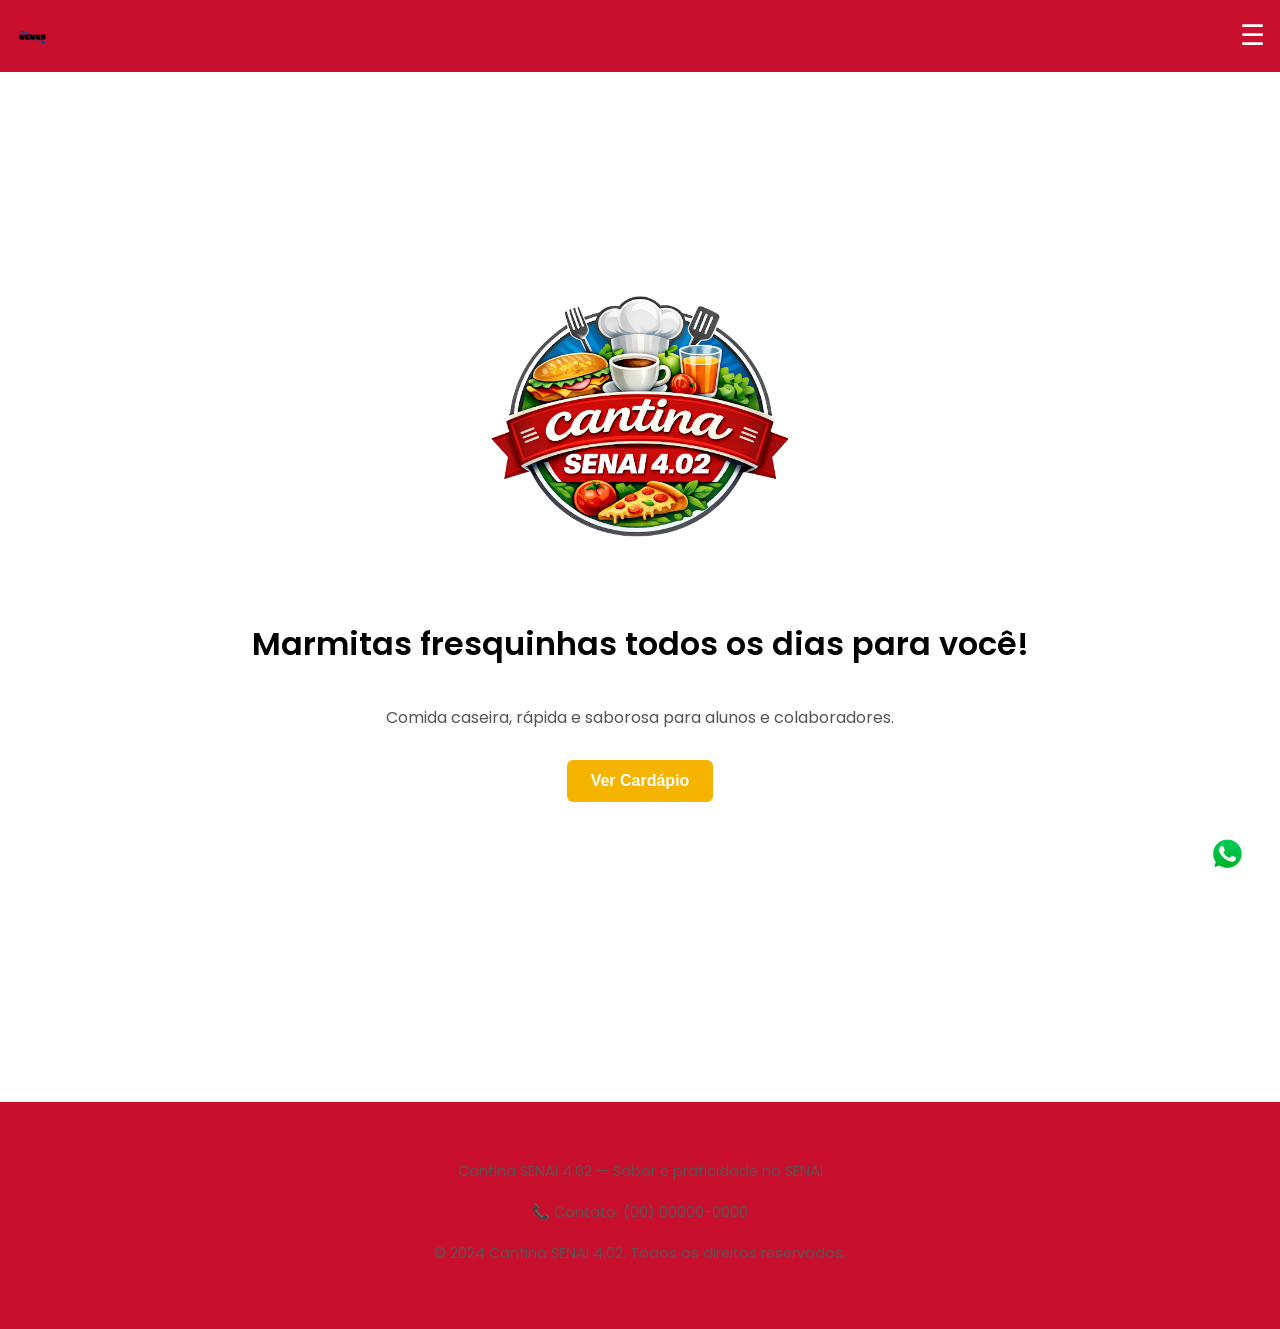
<file: index.html>
<!DOCTYPE html>
<html lang="pt-BR">
<head>
  <meta charset="UTF-8">
  <title>Cantina SENAI 4.02</title>
  <link rel="stylesheet" href="style.css">
</head>
<body>
  <header>
    <nav>
      <!-- Logo no canto esquerdo -->
      <div class="logo-header">
        <img src="img/logo nexus.png" alt="Logo Cantina SENAI">
      </div>

      <!-- Menu hambúrguer no canto direito -->
      <div class="hamburger" onclick="toggleMenu()">☰</div>
      <ul id="menu" class="hidden">
        <li><a href="cardapio.html">Cardápio</a></li>
        <li><a href="pedido.html">Pedidos</a></li>
        <li><a href="contato.html">Contato</a></li>
      </ul>
    </nav>
  </header>

  <main class="principal">
    <div class="logo-central">
      <img src="img/logo.png" alt="Logo Cantina SENAI">
    </div>
    <h1>Marmitas fresquinhas todos os dias para você!</h1>
    <p>Comida caseira, rápida e saborosa para alunos e colaboradores.</p>
    <button onclick="location.href='cardapio.html'">Ver Cardápio</button>
  </main>

  <script src="script.js"></script>
   <a href="http://wa.me/5515000000000" target="_blank" class="link-whatsapp">
    <img src="./img/whatsapp.png" alt="link-whatsapp">
  </a>

  <footer>
    <p>Cantina SENAI 4.02 — Sabor e praticidade no SENAI</p>
    <p> 📞 Contato: (00) 00000-0000</p>
    <p>© 2024 Cantina SENAI 4.02. Todos os direitos reservados.</p>
  </footer>
</body>
</html>
</file>
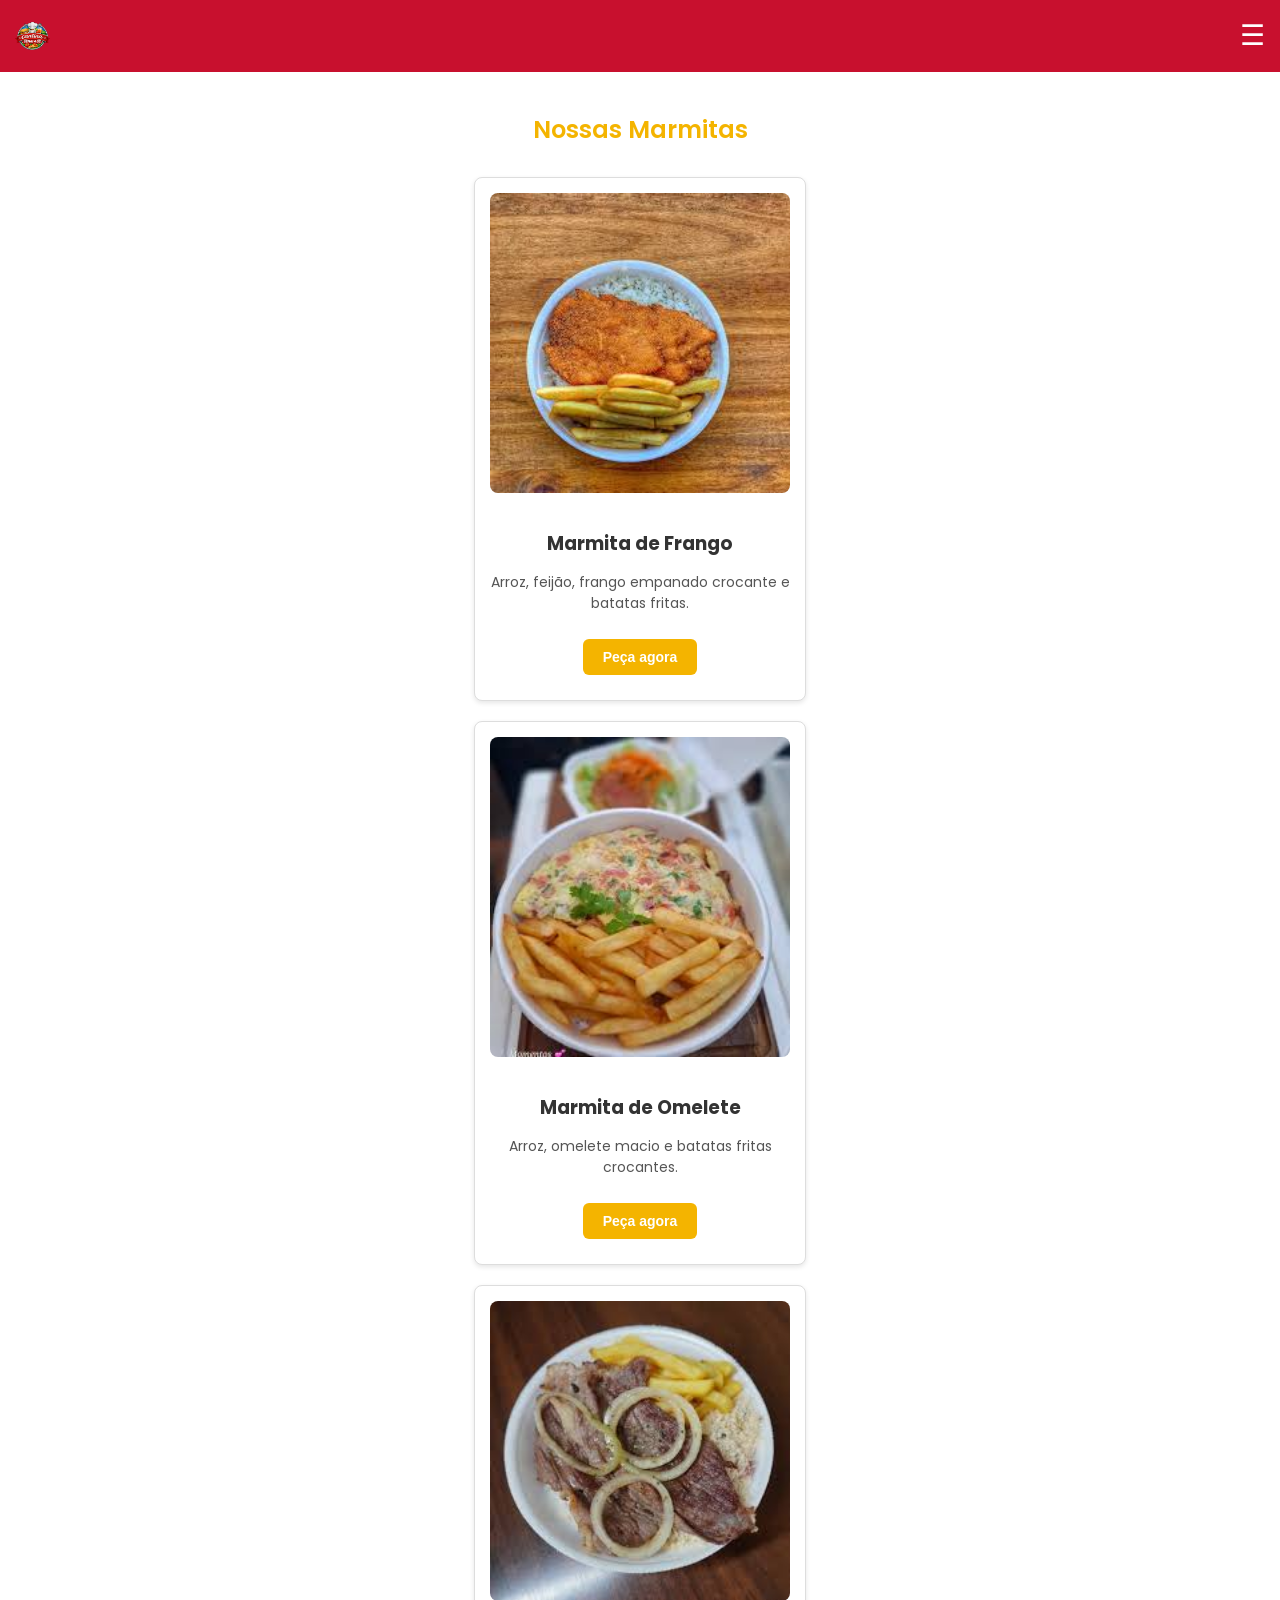
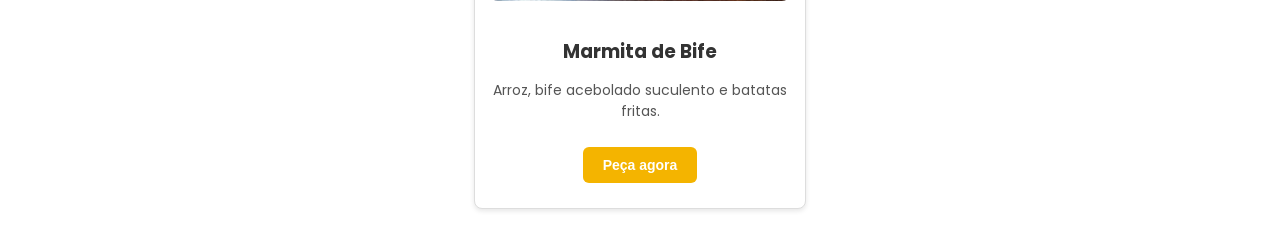
<file: cardapio.html>
<!DOCTYPE html>
<html lang="pt-BR">
<head>
  <meta charset="UTF-8">
  <title>Cardápio - Cantina SENAI 4.02</title>
  <link rel="stylesheet" href="style.css">
</head>
<body>
  <header>
    <nav>
      <div class="logo-header">
        <img src="img/logo.png" alt="Logo Cantina SENAI">
      </div>
      <div class="hamburger" onclick="toggleMenu()">☰</div>
      <ul id="menu" class="hidden">
        <li><a href="index.html">Início</a></li>
        <li><a href="pedido.html">Pedidos</a></li>
        <li><a href="contato.html">Contato</a></li>
      </ul>
    </nav>
  </header>

  <main>
    <h2>Nossas Marmitas</h2>

    <div class="marmita">
      <img src="img/marmitafrango.jpg" alt="Marmita de Frango">
      <h3>Marmita de Frango</h3>
      <p>Arroz, feijão, frango empanado crocante e batatas fritas.</p>
      <button onclick="location.href='pedido.html'">Peça agora</button>
    </div>

    <div class="marmita">
      <img src="img/marmitaomelete.jpg" alt="Marmita de Omelete">
      <h3>Marmita de Omelete</h3>
      <p>Arroz, omelete macio e batatas fritas crocantes.</p>
      <button onclick="location.href='pedido.html'">Peça agora</button>
    </div>

    <div class="marmita">
      <img src="img/marmitabife.jpg" alt="Marmita de Bife">
      <h3>Marmita de Bife</h3>
      <p>Arroz, bife acebolado suculento e batatas fritas.</p>
      <button onclick="location.href='pedido.html'">Peça agora</button>
    </div>
  </main>

  <script src="script.js"></script>
</body>
</html>
</file>
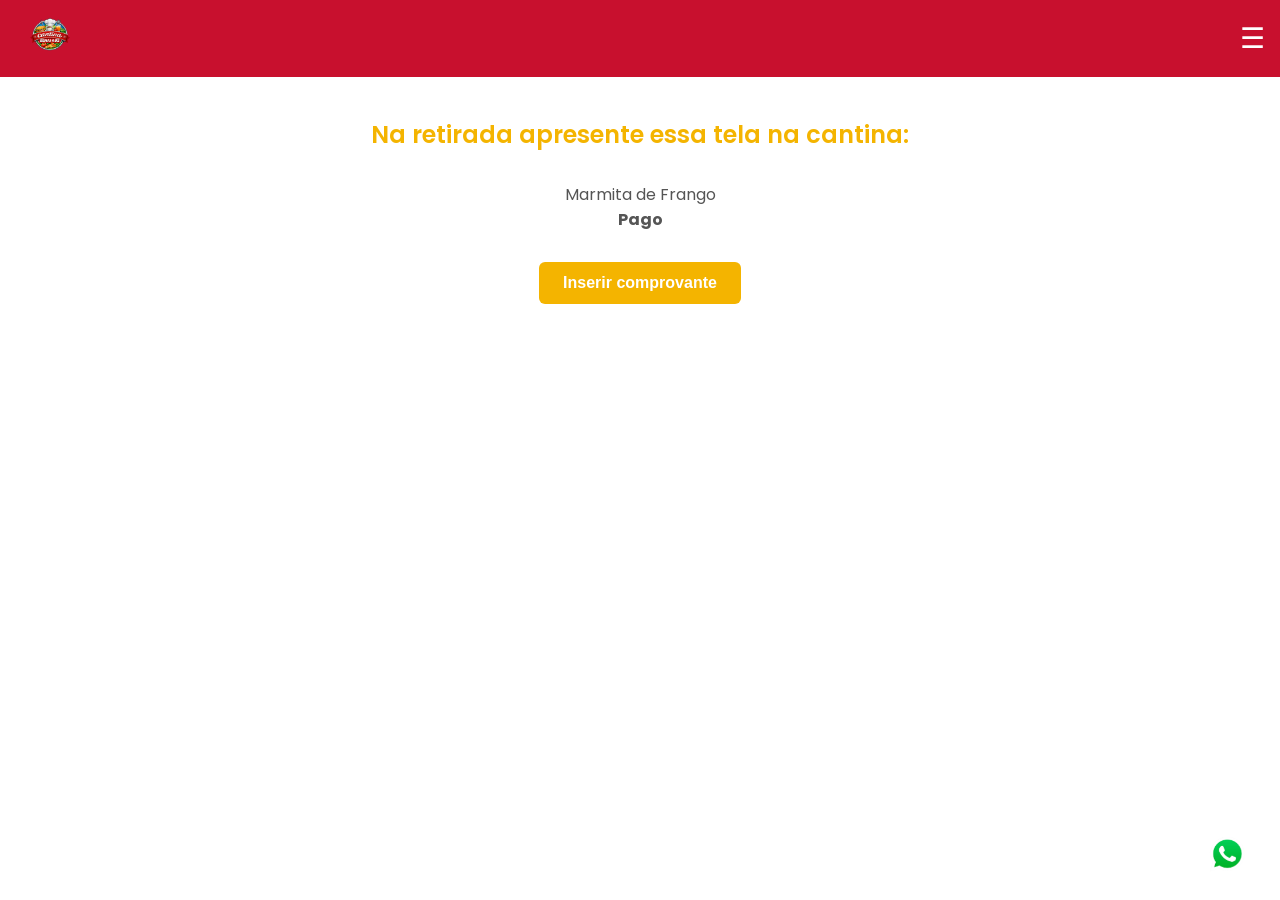
<file: comprovante.html>
<!DOCTYPE html>
<html lang="pt-BR">
<head>
  <meta charset="UTF-8">
  <title>Comprovante - Cantina SENAI 4.02</title>
  <link rel="stylesheet" href="style.css">
</head>
<body>
  <header>
  <nav>
    <div class="logo-geral">
      <img src="img/logo.png" alt="Logo Cantina SENAI">
    </div>
    <div class="hamburger" onclick="toggleMenu()">☰</div>
    <ul id="menu" class="hidden">
      <li><a href="index.html">Início</a></li>
      <li><a href="cardapio.html">Cardápio</a></li>
      <li><a href="pedido.html">Pedidos</a></li>
      <li><a href="contato.html">Contato</a></li>
    </ul>
  </nav>
</header>

  <main>
    <h2>Na retirada apresente essa tela na cantina:</h2>
    <p>Marmita de Frango<br><strong>Pago</strong></p>
    <button onclick="location.href='retirar.html'">Inserir comprovante</button>
  </main>
   <a href="http://wa.me/5515987654321" target="_blank" class="link-whatsapp">
    <img src="./img/whatsapp.png" alt="link-whatsapp">
  </a>
</body>
</html>
</file>
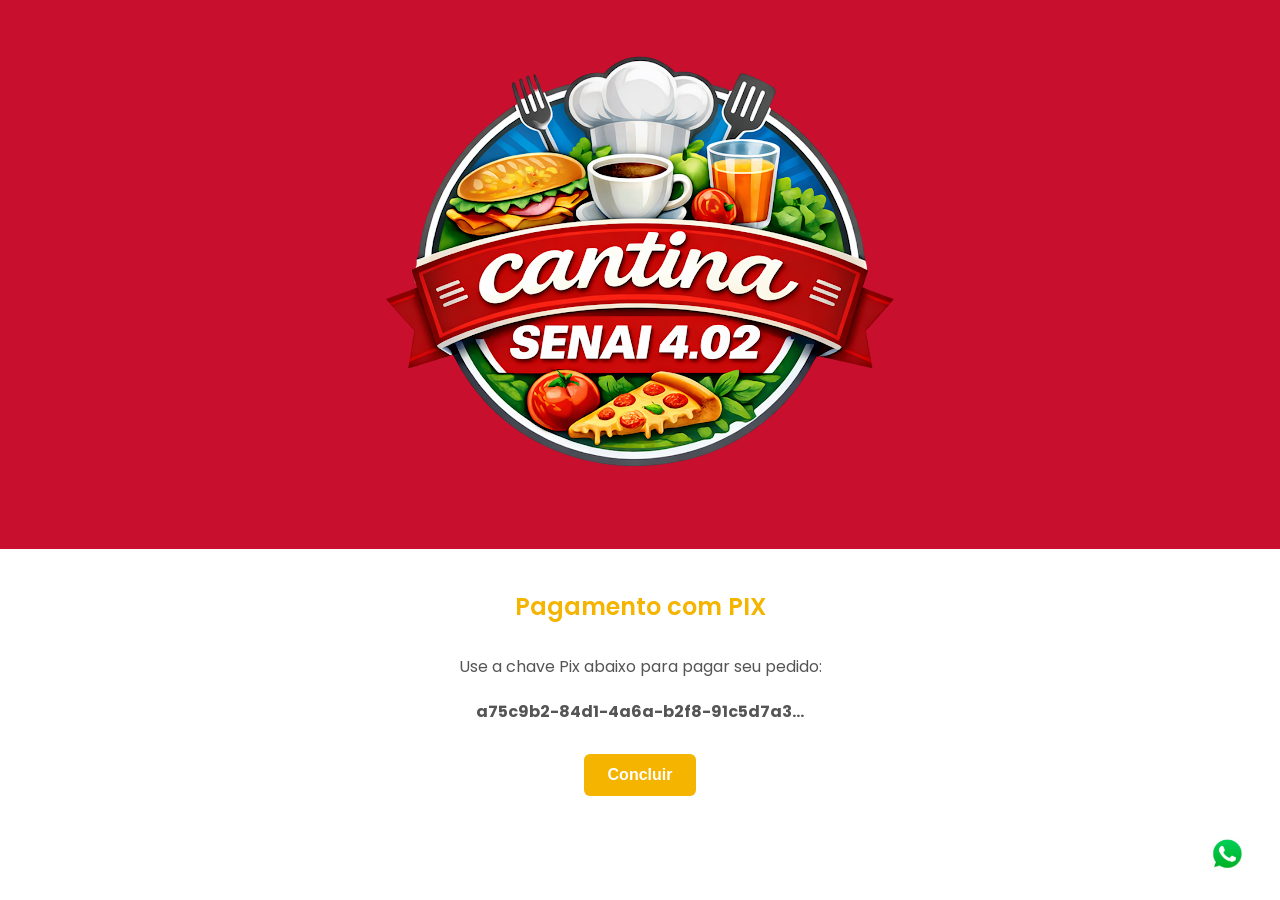
<file: concluir.html>
<!DOCTYPE html>
<html lang="pt-BR">
<head>
  <meta charset="UTF-8">
  <title>PIX - Cantina SENAI 4.02</title>
  <link rel="stylesheet" href="style.css">
</head>
<body>
  <header>
    <div class="logo"><img src="img/logo.png" alt="Logo Cantina SENAI"></div>
  </header>

  <main>
    <h2>Pagamento com PIX</h2>
    <p>Use a chave Pix abaixo para pagar seu pedido:</p>
    <p><strong>a75c9b2-84d1-4a6a-b2f8-91c5d7a3...</strong></p>
    <button onclick="location.href='comprovante.html'">Concluir</button>
  </main>
   <a href="http://wa.me/5515987654321" target="_blank" class="link-whatsapp">
    <img src="./img/whatsapp.png" alt="link-whatsapp">
  </a>
</body>
</html>
</file>
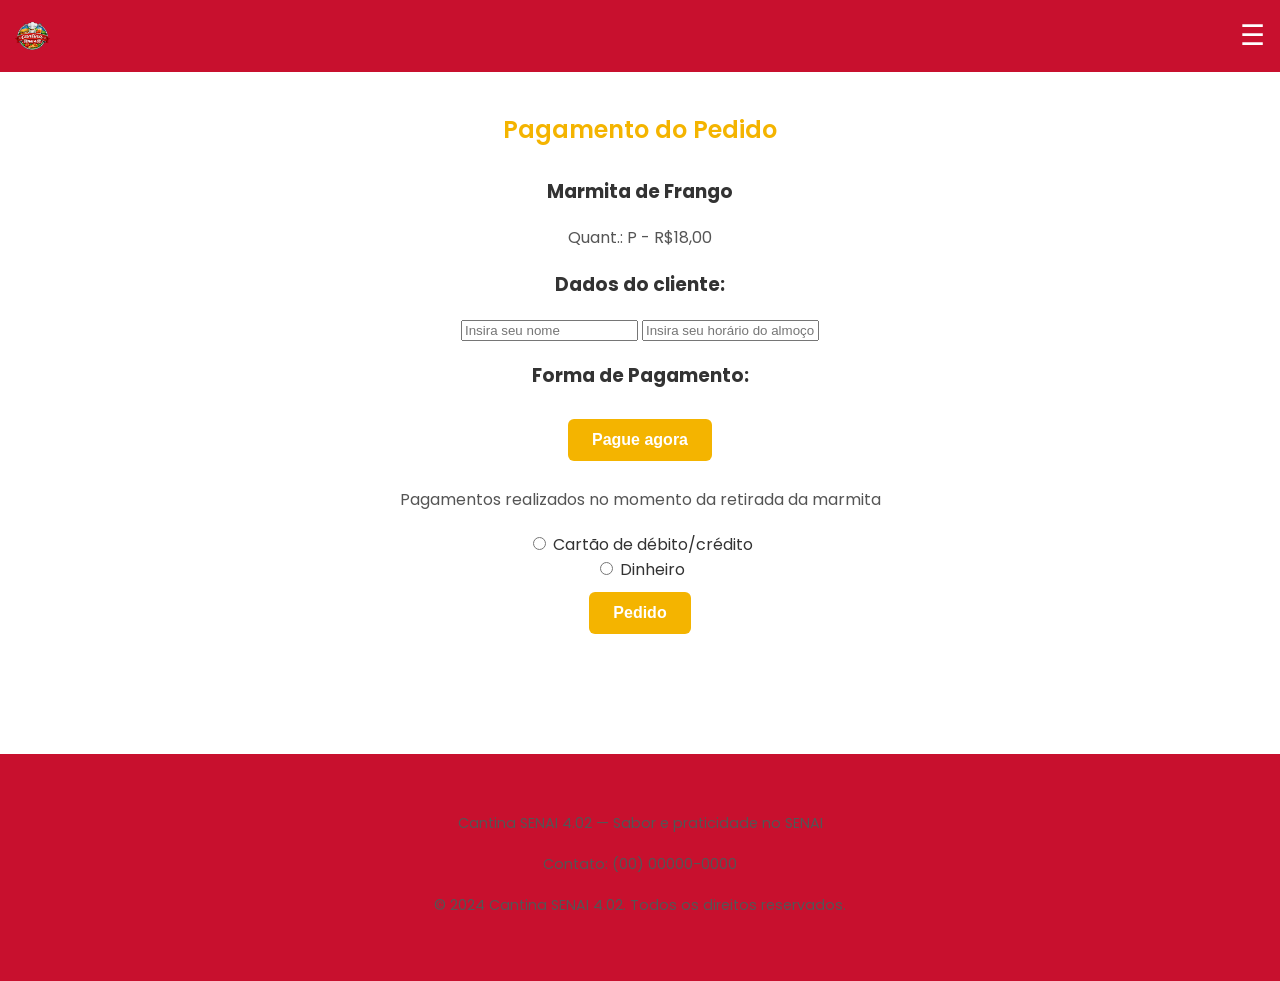
<file: pagamento.html>
<!DOCTYPE html>
<html lang="pt-BR">
<head>
  <meta charset="UTF-8">
  <title>Pagamento do Pedido - Cantina SENAI 4.02</title>
  <link rel="stylesheet" href="style.css">
</head>
<body>
  <header>
    <nav>
      <div class="logo-header">
        <img src="img/logo.png" alt="Logo Cantina SENAI">
      </div>
      <div class="hamburger" onclick="toggleMenu()">☰</div>
      <ul id="menu" class="hidden">
        <li><a href="index.html">Início</a></li>
        <li><a href="cardapio.html">Cardápio</a></li>
        <li><a href="pedido.html">Pedidos</a></li>
        <li><a href="contato.html">Contato</a></li>
      </ul>
    </nav>
  </header>

  <main class="pagamento">
    <h2>Pagamento do Pedido</h2>

    <div class="pedido-info">
      <h3>Marmita de Frango</h3>
      <p>Quant.: P - R$18,00</p>
    </div>

    <div class="dados-cliente">
      <h3>Dados do cliente:</h3>
      <input type="text" placeholder="Insira seu nome">
      <input type="text" placeholder="Insira seu horário do almoço">
    </div>

    <div class="forma-pagamento">
      <h3>Forma de Pagamento:</h3>
      <button onclick="location.href='concluir.html'">Pague agora</button>
      <p>Pagamentos realizados no momento da retirada da marmita</p>
      <label><input type="radio" name="pagamento"> Cartão de débito/crédito</label><br>
      <label><input type="radio" name="pagamento"> Dinheiro</label>
    </div>

    <button class="pedido-btn" onclick="location.href='pedido.html'">Pedido</button>
  </main>

  <footer>
    <p>Cantina SENAI 4.02 — Sabor e praticidade no SENAI</p>
    <p>Contato: (00) 00000-0000</p>
    <p>© 2024 Cantina SENAI 4.02. Todos os direitos reservados.</p>
  </footer>

  <script src="script.js"></script>
</body>
</html>
</file>
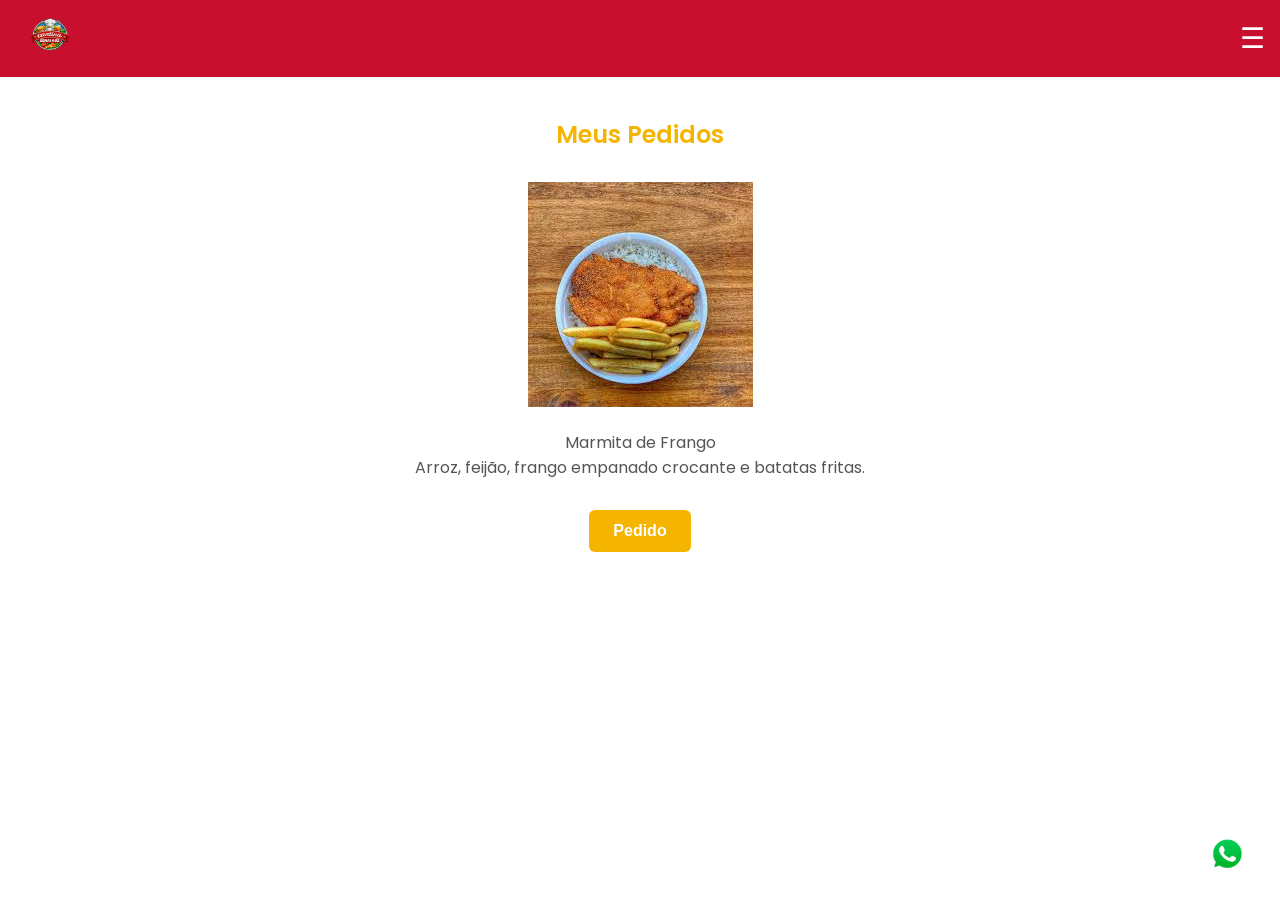
<file: pedido.html>
<!DOCTYPE html>
<html lang="pt-BR">
<head>
  <meta charset="UTF-8">
  <title>Meus Pedidos - Cantina SENAI 4.02</title>
  <link rel="stylesheet" href="style.css">
</head>
<body>
  <header>
  <nav>
    <div class="logo-geral">
      <img src="img/logo.png" alt="Logo Cantina SENAI">
    </div>
    <div class="hamburger" onclick="toggleMenu()">☰</div>
    <ul id="menu" class="hidden">
      <li><a href="index.html">Início</a></li>
      <li><a href="cardapio.html">Cardápio</a></li>
      <li><a href="pedido.html">Pedidos</a></li>
      <li><a href="contato.html">Contato</a></li>
    </ul>
  </nav>
</header>

  <main>
    <h2>Meus Pedidos</h2>
    <div class="pedido">
      <img src="img/marmitafrango.jpg" alt="Marmita de Frango">
      <p>Marmita de Frango<br>Arroz, feijão, frango empanado crocante e batatas fritas.</p>
      <button onclick="location.href='pagamento.html'">Pedido</button>
    </div>
  </main>
   <a href="http://wa.me/5515987654321" target="_blank" class="link-whatsapp">
    <img src="./img/whatsapp.png" alt="link-whatsapp">
  </a>
</body>
</html>
</file>
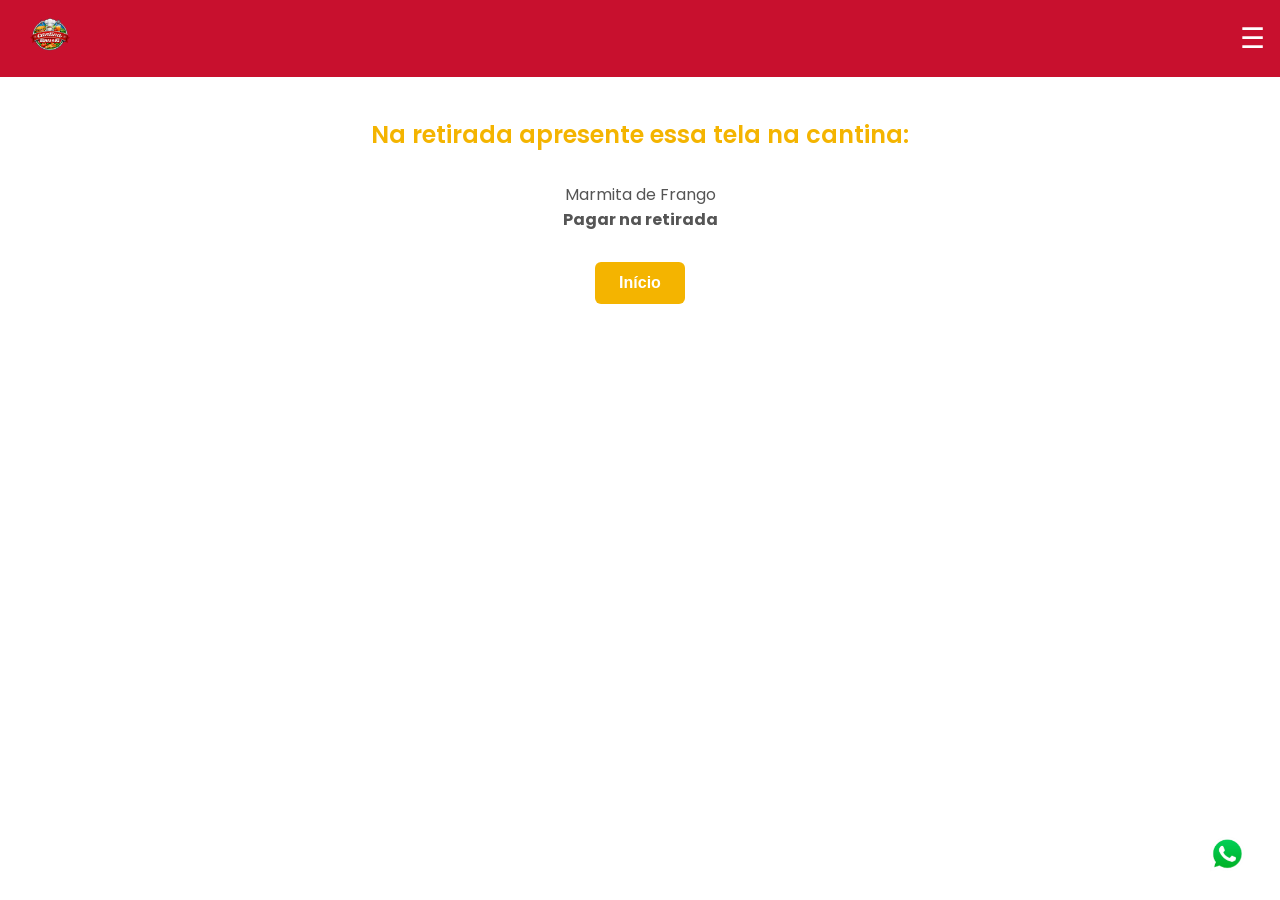
<file: retirar.html>
<!DOCTYPE html>
<html lang="pt-BR">
<head>
  <meta charset="UTF-8">
  <title>Retirada - Cantina SENAI 4.02</title>
  <link rel="stylesheet" href="style.css">
</head>
<body>
  <header>
  <nav>
    <div class="logo-geral">
      <img src="img/logo.png" alt="Logo Cantina SENAI">
    </div>
    <div class="hamburger" onclick="toggleMenu()">☰</div>
    <ul id="menu" class="hidden">
      <li><a href="index.html">Início</a></li>
      <li><a href="cardapio.html">Cardápio</a></li>
      <li><a href="pedido.html">Pedidos</a></li>
      <li><a href="contato.html">Contato</a></li>
    </ul>
  </nav>
</header>

  <main>
    <h2>Na retirada apresente essa tela na cantina:</h2>
    <p>Marmita de Frango<br><strong>Pagar na retirada</strong></p>
    <button onclick="location.href='index.html'">Início</button>
  </main>
  <a href="http://wa.me/5515987654321" target="_blank" class="link-whatsapp">
    <img src="./img/whatsapp.png" alt="link-whatsapp">
  </a>
</body>
</html>
</file>
<file: style.css>
@import url('https://fonts.googleapis.com/css2?family=Poppins:wght@400;600&display=swap');

body {
  font-family: 'Poppins', sans-serif;
  margin: 0;
  padding: 0;
  background: #fff; /* fundo branco */
  color: #333;
  text-align: center;
}

/* Cabeçalho */
header {
  background: #C8102E; /* vermelho institucional */
  padding: 15px;
}

nav {
  display: flex;
  justify-content: space-between; /* logo à esquerda, menu à direita */
  align-items: center;
}

.logo-header {
  display: flex;
  align-items: center;
}

.logo-header img {
  height: 35px;   /* logo menor no header */
  width: auto;
}

/* Logo geral para todas as páginas secundárias */
.logo-geral img {
  height: 40px;   /* tamanho padrão menor */
  width: auto;
  margin-left: 15px; /* espaço da borda esquerda */
}




.hamburger {
  font-size: 28px;
  cursor: pointer;
  color: #fff;
}

.hidden {
  display: none;
}

ul {
  list-style: none;
  padding: 0;
  margin: 0;
  background: #F4B400; /* amarelo */
  position: absolute;
  right: 10px;
  top: 60px;
  border-radius: 6px;
}

ul li {
  margin: 10px;
}

ul li a {
  color: #fff;
  text-decoration: none;
  font-weight: 600;
}

/* Rodapé */
footer {
  margin-top: 10vh;
  text-align: center;
  padding: 5vh;
  font-size: 0.9rem;
  color: #fff;
  background-color: #C8102E;
}

/* Conteúdo principal centralizado */
.principal {
  display: flex;
  flex-direction: column;
  justify-content: center;   /* centraliza vertical */
  align-items: center;       /* centraliza horizontal */
  height: 100vh;             /* ocupa toda a altura da tela */
  text-align: center;
}

.logo-central img {
  width: 300px; /* logo grande */
  height: auto;
  margin-bottom: 20px;
}

h1 {
  color: #000000;
  font-weight: 600;
}

p {
  color: #555;
  margin-bottom: 20px;
}

button {
  background: #F4B400; /* amarelo */
  color: #fff;
  border: none;
  padding: 12px 24px;
  margin: 10px;
  cursor: pointer;
  font-size: 16px;
  border-radius: 6px;
  font-weight: 600;
  transition: background 0.3s;
}

button:hover {
  background: #C8102E; /* vermelho ao passar o mouse */
}

/* Ícone WhatsApp */
.link-whatsapp img {
  height: 6vh;
  position: fixed;
  right: 2vw;
  bottom: 2vh;
}

/* Cardápio */
main {
  padding: 20px;
}

h2 {
  color: #F4B400; /* amarelo */
  font-weight: 600;
  margin-bottom: 30px;
}

.marmita {
  border: 1px solid #ddd;
  border-radius: 8px;
  background: #fff;
  box-shadow: 0 2px 5px rgba(0,0,0,0.1);
  width: 300px;
  margin: 20px auto;
  padding: 15px;
  text-align: center;
}

.marmita img {
  width: 100%;
  height: auto;
  border-radius: 8px;
  margin-bottom: 10px;
}

.marmita h3 {
  color: #333;
  margin-bottom: 10px;
}

.marmita p {
  color: #555;
  font-size: 14px;
  margin-bottom: 15px;
}

.marmita button {
  background: #F4B400; /* amarelo */
  color: #fff;
  border: none;
  padding: 10px 20px;
  cursor: pointer;
  font-size: 14px;
  border-radius: 6px;
  font-weight: 600;
  transition: background 0.3s;
}

.marmita button:hover {
  background: #C8102E; /* vermelho */
}
</file>
